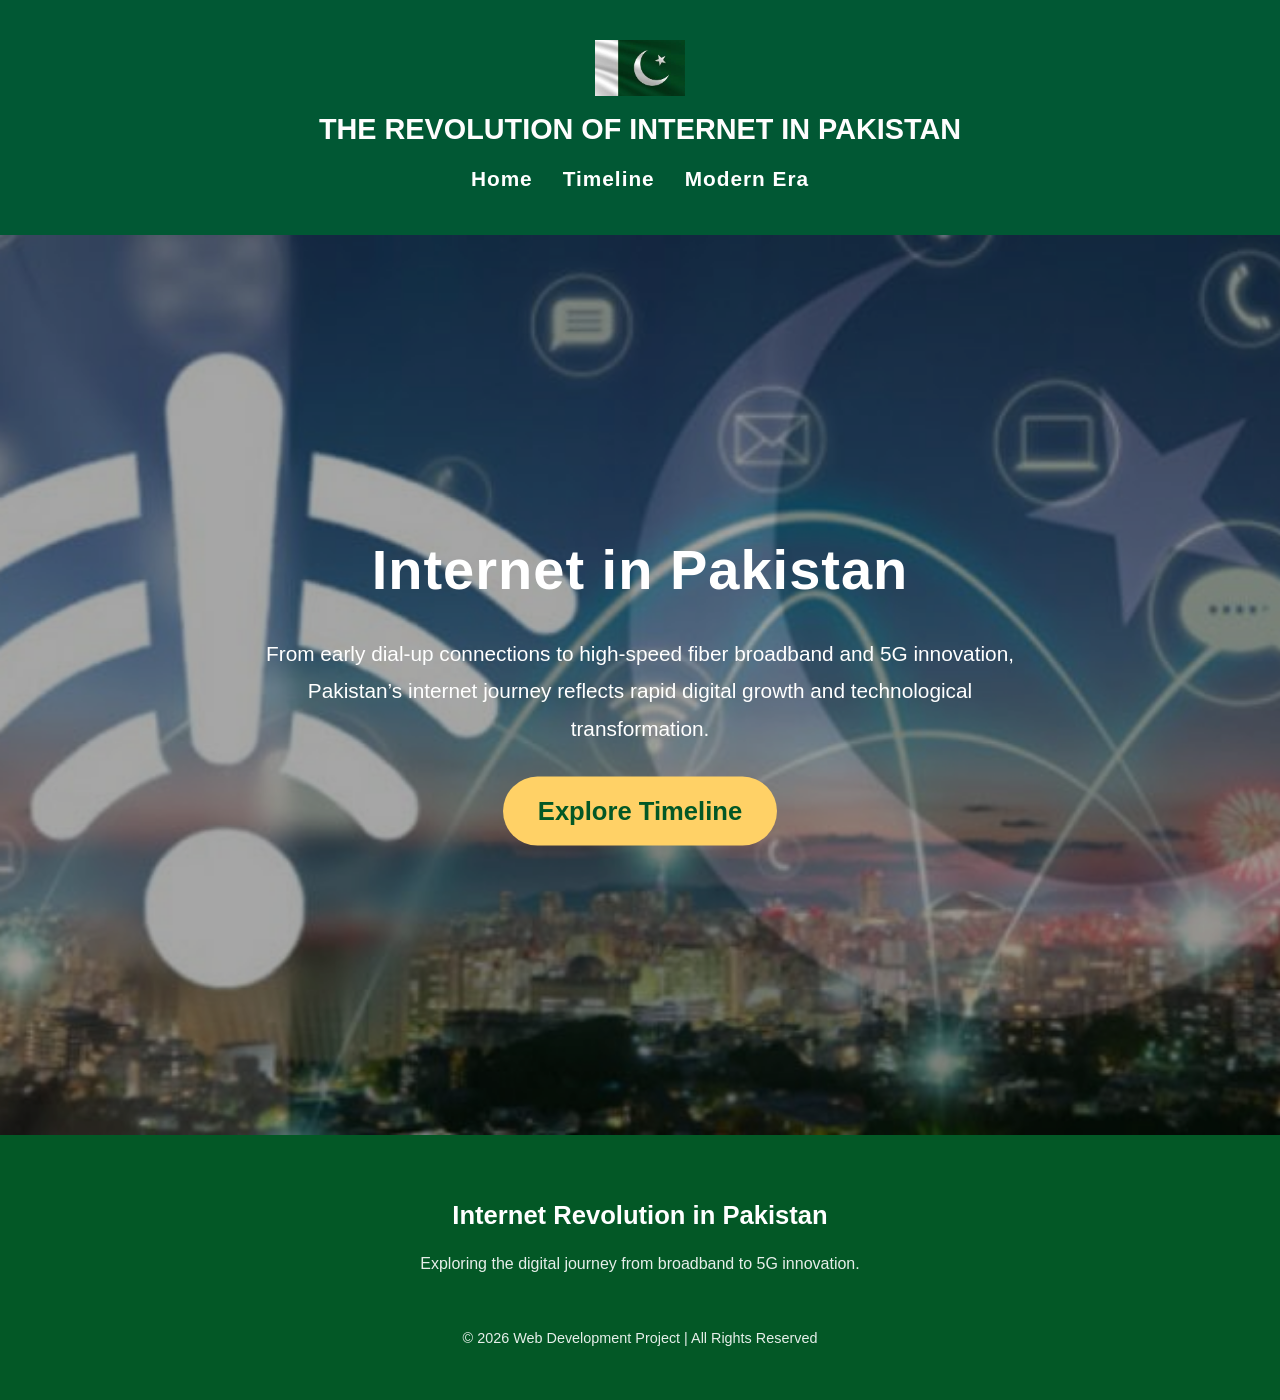
<file: index.html>
<!doctype html>
<html lang="en">
  <head>
    <meta charset="UTF-8">
    <meta name="viewport" content="width=device-width, initial-scale=1.0">
    <title>The revolution of internet in pakistan</title>
    <link rel="stylesheet" href="css/style.css">
  </head>
  <body>
    <header>
      <nav>
        <img
          src="images/Pakistan-flag.jpg"
          alt="Flag of Pakistan"
          class="nav-flag">
        <h1>THE REVOLUTION OF INTERNET IN PAKISTAN</h1>
        <ul>
          <li><a href="index.html">Home</a></li>
          <li><a href="timeline.html">Timeline</a></li>
          <li><a href="modern.html">Modern Era</a></li>
        </ul>
      </nav>
    </header>

    <main>
        <section class="hero-section">
  <div class="hero-box">
    <img
      src="images/homeimg.jpg"
      alt="Internet in Pakistan"
      class="hero-image"
    >

    <div class="hero-text">
      <h2>Internet in Pakistan</h2>
      <p>From early dial-up connections to high-speed fiber broadband and 5G innovation, Pakistan’s internet journey reflects rapid digital growth and technological transformation.</p>
      <a href="timeline.html" class="hero-btn">Explore Timeline</a>
    </div>
  </div>
</section>
    </main>
    <footer class="footer">
      <div class="footer-container">
        <h3>Internet Revolution in Pakistan</h3>
        <p>Exploring the digital journey from broadband to 5G innovation.</p>
        <p class="footer-bottom">
          © 2026 Web Development Project | All Rights Reserved
        </p>
      </div>
    </footer>
    <script src="js/script.js"></script>
  </body>
</html>
</file>
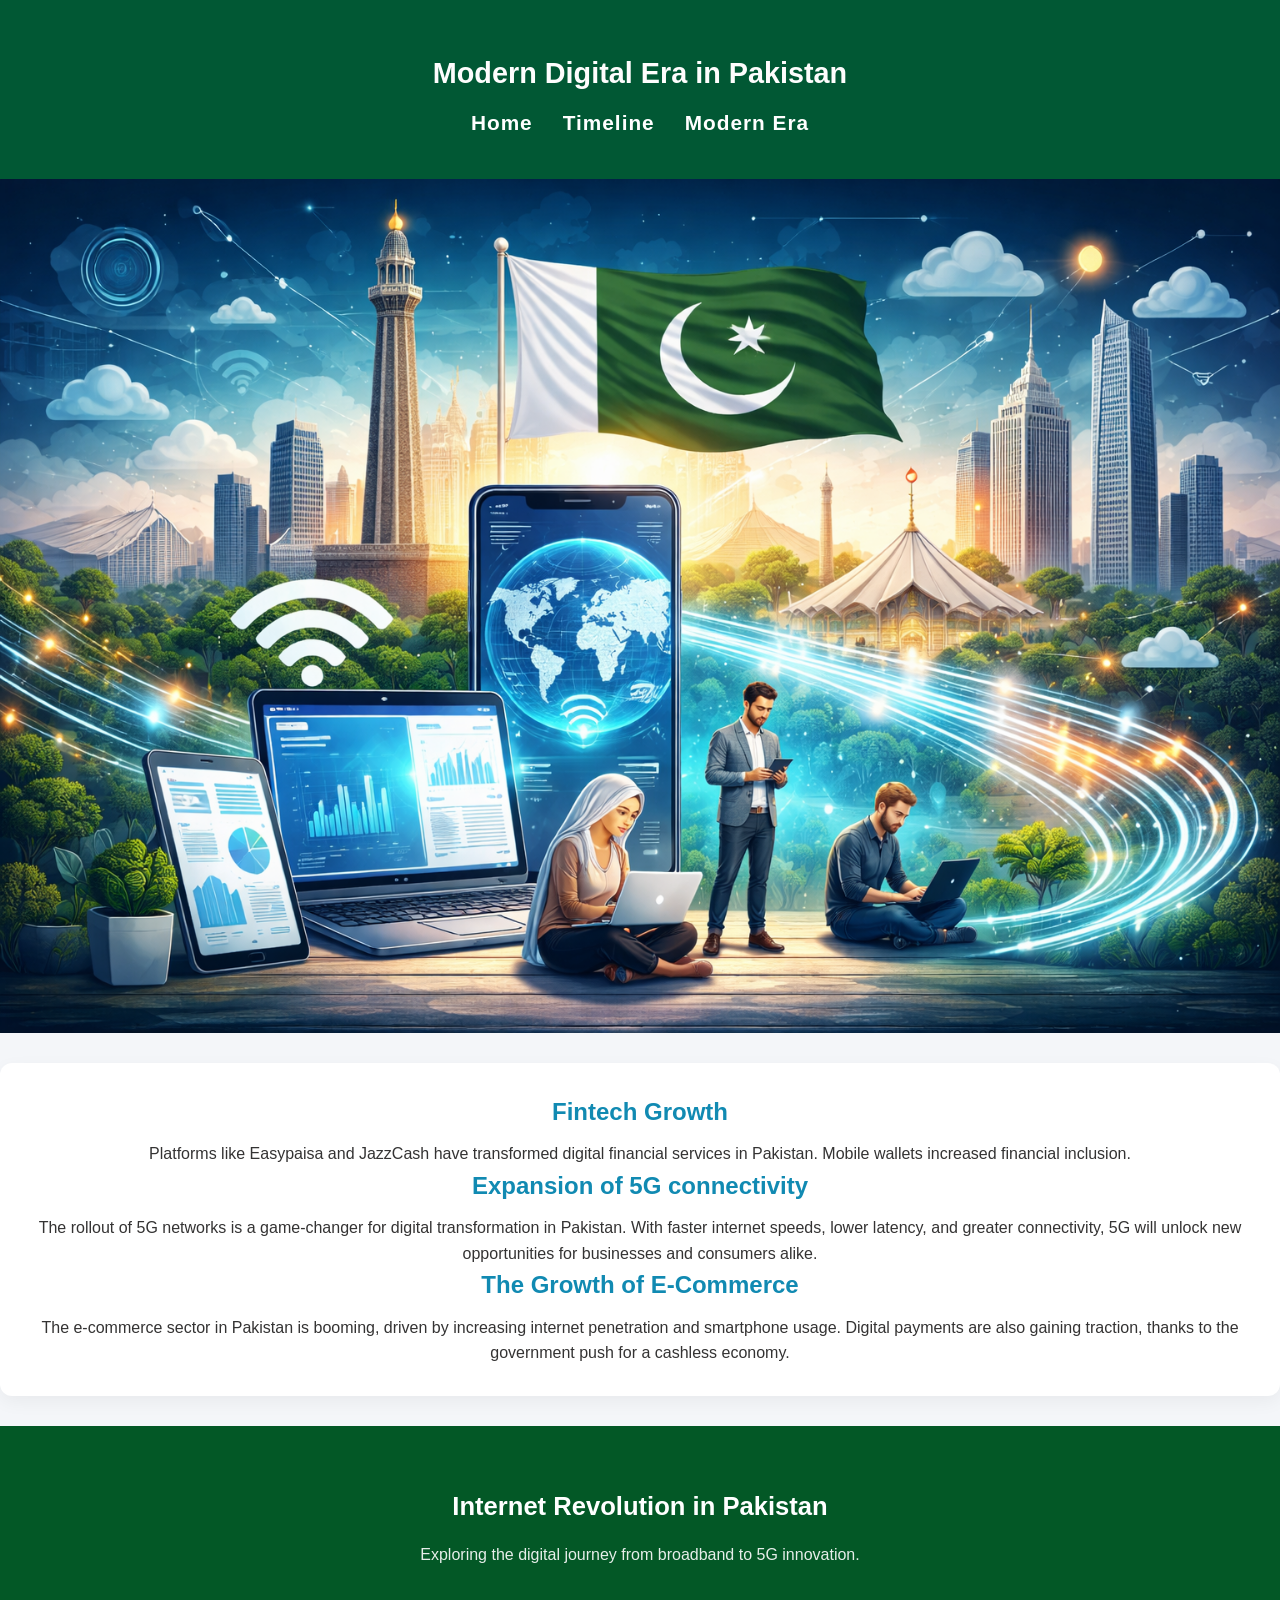
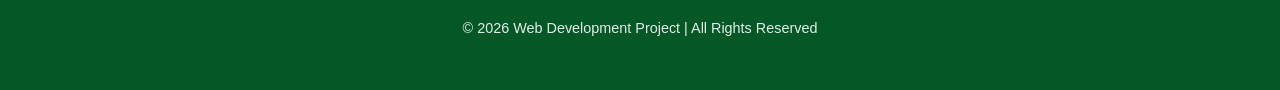
<file: modern.html>
<!DOCTYPE html>
<html lang="en">
<head>
    <meta charset="UTF-8">
    <meta name="viewport" content="width=device-width, initial-scale=1.0">
    <title>Modern Era - Pakistan</title>
    <link rel="stylesheet" href="css/style.css">
</head>
<body>
    <nav>
        <h1>Modern Digital Era in Pakistan</h1>
        <ul>
            <li><a href="index.html">Home</a></li>
            <li><a href="timeline.html">Timeline</a></li>
            <li><a href="modern.html">Modern Era</a></li>
        </ul>
    </nav>
<main>

    <section class="modern-hero">
        <img src="images/moderneraimage.png" alt="Modern Digital Era in Pakistan">
    </section>

    <section class="modern-section">
        <h2>Fintech Growth</h2>
        <p>
            Platforms like Easypaisa and JazzCash have transformed digital
            financial services in Pakistan. Mobile wallets increased financial inclusion.
        </p>

        <h2>Expansion of 5G connectivity</h2>
        <p>
            The rollout of 5G networks is a game-changer for digital transformation in Pakistan.
            With faster internet speeds, lower latency, and greater connectivity,
            5G will unlock new opportunities for businesses and consumers alike.
        </p>

        <h2>The Growth of E-Commerce</h2>
        <p>
            The e-commerce sector in Pakistan is booming, driven by increasing internet
            penetration and smartphone usage. Digital payments are also gaining traction,
            thanks to the government push for a cashless economy.
        </p>
    </section>

</main>
   
        <footer class="footer">
    <div class="footer-container">
        <h3>Internet Revolution in Pakistan</h3>
        <p>Exploring the digital journey from broadband to 5G innovation.</p>
        <p class="footer-bottom">
            © 2026 Web Development Project | All Rights Reserved
        </p>
    </div>
</footer>
</body>
</html>
</file>
<file: css/style.css>
* {
    margin: 0;
    padding: 0;
    box-sizing: border-box;
}

body {
    font-family: 'Segoe UI', Tahoma, sans-serif;
    background-color: #f4f6f9;
    color: #343333;
    line-height: 1.6;
    margin: 0;
}



nav {
    background: #015834;
    padding: 40px 40px;
    text-align: center;
}

.nav-flag {
    width: 90px;
    height: auto;
    display: block;
    margin: 0 auto 10px auto;
}

nav ul {
    list-style: none;
    display: flex;
    justify-content: center;
    gap: 30px;
    margin-top: 10px;
}

nav ul li a {
    position: relative;
    color: white;
    text-decoration: none;
    font-size: 1.3rem;
    font-weight: 600;
    letter-spacing: 1px;
    padding-bottom: 5px;
    transition: color 0.3s ease;
}


nav ul li a::after {
    content: '';
    position: absolute;
    left: 0;
    bottom: 0;
    width: 0%;
    height: 3px;
    background: #ffd166;   
    transition: width 0.3s ease;
}

/* On hover */
nav ul li a:hover::after {
    width: 100%;
}

nav ul li a:hover {
    color: #ffd166;
}

nav ul li a:focus {
    outline: 3px solid #ffd166;
    outline-offset: 3px;
}


nav h1 {
    color: #fefdfd;
    margin: 10px 0;
    font-size: 1.8rem;
    text-align: center;
}

.hero-section {
    position: relative;
    width: 100%;
    margin: 0;
    padding: 0;
}


.hero-box {
    position: relative;
    width: 100%;
    height: 100vh;  /* strong hero height */
    overflow: hidden;
    
}

/* Hero Image */
.hero-image {
    width: 100%;
    height: 100%;
    object-fit: cover;
    filter: brightness(65%);
    display: block;
}

/* Overlay Text */
.hero-text {
    position: absolute;
    top: 50%;
    left: 50%;
    transform: translate(-50%, -50%);
    text-align: center;
    color: white;
    width: 90%;
    max-width: 800px;
}

.hero-text h2 {
    font-size: 3.5rem;
    font-weight: 700;
    margin-bottom: 20px;
    letter-spacing: 1px;
}

.hero-text p {
    font-size: 1.3rem;
    line-height: 1.8;
}
.timeline-intro {
    text-align: center;
    max-width: 800px;
    margin: 40px auto;
    font-size: 1.2rem;
}

header {
    margin: 0;
}


.hero-btn {
    display: inline-block;
    margin-top: 30px;
    padding: 14px 35px;
    background: #ffd166;
    color: #035826;
    font-size: 1.6rem;
    font-weight: 600;
    text-decoration: none;
    border-radius: 50px;
    transition: all 0.3s ease;
}


.hero-btn:hover {
    background: white;
    transform: translateY(-4px);
    box-shadow: 0 10px 25px rgba(0, 0, 0, 0.2);
}


.event-card {
    background: white;
    padding: 40px;              
    border-radius: 16px;        
    box-shadow: 0 10px 25px rgba(0, 0, 0, 0.08);
    transition: transform 0.3s ease, box-shadow 0.3s ease;
    text-align: center;
   
}

.event-card h3 {
    margin-bottom: 10px;
    color: #035826;
    font-size: 1.75rem;
}

.event-card p {
    font-size: 1.35rem;
    color: #555;
}

.event-card:hover {
    transform: translateY(-8px);
    box-shadow: 0 12px 25px rgba(0, 0, 0, 0.12);
}
.event-image {
    width: 100%;
    height: auto;
    display: block;
    border-radius: 8px;
    margin-bottom: 15px;
}

.event-card {
    position: relative;
}


.event-card:nth-child(odd)::before {
    content: '';
    position: absolute;
    top: 30px;
    right: -22px;
    width: 15px;
    height: 15px;
    background: white;
    border: 4px solid #035826;
    border-radius: 50%;
}


.event-card:nth-child(even)::before {
    content: '';
    position: absolute;
    top: 30px;
    left: -22px;
    width: 15px;
    height: 15px;
    background: white;
    border: 4px solid #035826;
    border-radius: 50%;
}
.timeline-container {
    position: relative;   
    display: grid;
    grid-template-columns: repeat(2, 1fr);
    gap: 40px;
    max-width: 95%;
    margin: 80px auto;
}
.timeline-container::after {
    content: '';
    position: absolute;
    top: 0;
    bottom: 0;
    left: 50%;
    transform: translateX(-50%);
    width: 4px;
    background: #035826;
}



.footer {
    background: #035826;
    color: white;
    padding: 60px 20px 30px;
}

.footer-container {
    max-width: 1100px;
    margin: auto;
    display: flex;
    flex-direction: column;
    align-items: center;
    text-align: center;
}

.footer h3 {
    margin-bottom: 15px;
    font-size: 1.6rem;
}

.footer p {
    opacity: 0.9;
    margin-bottom: 20px;
    max-width: 600px;
}

.footer-links {
    margin: 20px 0;
}

.footer-links a {
    color: #ffd166;
    text-decoration: none;
    margin: 0 10px;
    font-weight: 600;
    transition: 0.3s ease;
}

.footer-links a:hover {
    color: white;
}

.footer-bottom {
    margin-top: 30px;
    font-size: 0.9rem;
    opacity: 0.7;
}



.modern-section {
    background: white;
    margin: 30px auto;
    padding: 30px;
    max-width: 100%;
    text-align: center;
    border-radius: 12px;
    box-shadow: 0 6px 18px rgba(0, 0, 0, 0.05);
}

.modern-section h2 {
    color: #118ab2;
    margin-bottom: 10px;

}


.modern-hero {
    width: 100%;
}

.modern-hero img {
    width: 100%;
    height: auto;
    display: block;
}
.hero-overlay {
    position: absolute;
    top: 50%;
    left: 50%;
    transform: translate(-50%, -50%);
    color: white;
    text-align: center;
    background: rgba(0, 0, 0, 0.6); 
    padding: 20px 30px;
    border-radius: 8px;
}

.hero-overlay h2 {
    margin: 0;
    font-size: 30px;
}

.hero-overlay p {
    margin-top: 10px;
    font-size: 16px;
}
@media (max-width: 768px) {

    /* Timeline */
    .timeline-container {
        grid-template-columns: 1fr;
        width: 100%;
        max-width: 100%;
        margin: 40px auto;
        padding: 0 15px;
    }
     .event-card {
        padding: 20px;
    }

   .event-image {
    width: 100%;
    max-width: 400px;
    height: auto;
    display: block;
    margin: 0 auto 15px auto;
    border-radius: 8px;
}

    .timeline-container::after {
        display: none;
    }

    .event-card::before {
        display: none;
    }

    /* Hero */
    .hero-box {
        height: 450px;
    }

    .hero-text h2 {
        font-size: 2rem;
    }

    .hero-text p {
        font-size: 1rem;
        padding: 0 15px;
    }

    .hero-btn {
        font-size: 1rem;
        padding: 10px 20px;
    }

    /* Navigation */
    nav {
        padding: 20px;
    }

    nav h1 {
        font-size: 1.2rem;
    }

    nav ul {
    justify-content: center;
    flex-wrap: wrap;
    gap: 15px;
    }

    nav ul li a {
        font-size: 1rem;
    }

    /* Footer */
    .footer {
        padding: 40px 15px 20px;
    }

    .footer h3 {
        font-size: 1.3rem;
    }

    .footer p {
        font-size: 0.95rem;
    }

    .footer-links {
        display: flex;
        flex-direction: column;
        gap: 10px;
    }

    .footer-links a {
        margin: 5px 0;
    }
}
</file>
